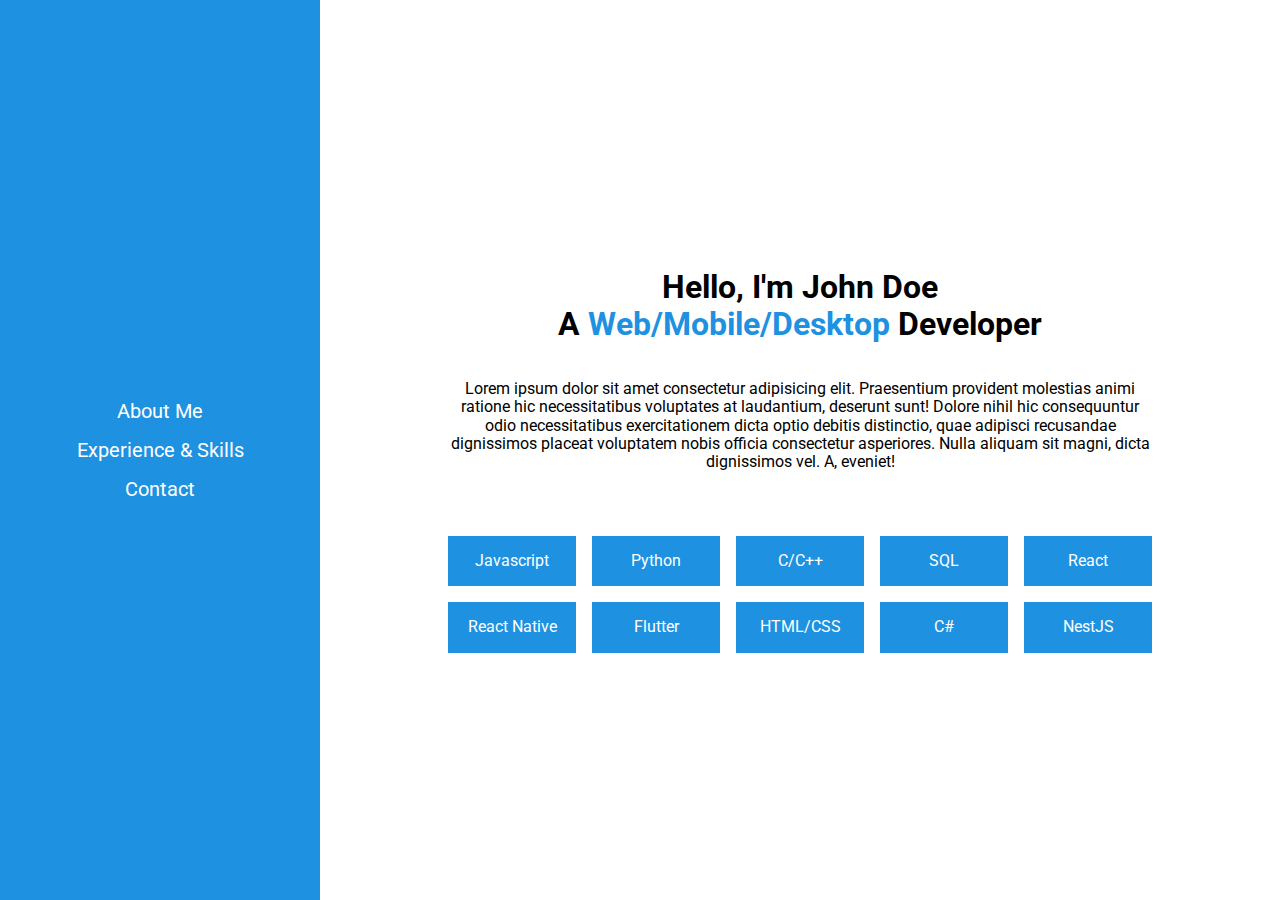
<file: index.html>
<!DOCTYPE html>
<html lang="en">
  <head>
    <meta charset="UTF-8" />
    <meta http-equiv="X-UA-Compatible" content="IE=edge" />
    <meta name="viewport" content="width=device-width, initial-scale=1.0" />
    <title>About Me</title>

    <!-- normalize css -->
    <link rel="stylesheet" href="normalize.css" />

    <!-- google fonts - roboto -->
    <link rel="preconnect" href="https://fonts.googleapis.com" />
    <link rel="preconnect" href="https://fonts.gstatic.com" crossorigin />
    <link
      href="https://fonts.googleapis.com/css2?family=Roboto:wght@400;700&display=swap"
      rel="stylesheet"
    />
    <link rel="stylesheet" href="style.css" />
  </head>
  <body>
    <div class="navigation-container">
      <nav class="nav">
        <ul>
          <li><a class="text-underline" href="index.html">About Me</a></li>
          <li><a href="experience.html">Experience & Skills</a></li>
          <li><a href="contact.html">Contact</a></li>
        </ul>
      </nav>
      <section class="about-me">
        <h1>
          Hello, I'm John Doe <br />
          A <span class="text-primary"> Web/Mobile/Desktop </span> Developer
        </h1>
        <p>
          Lorem ipsum dolor sit amet consectetur adipisicing elit. Praesentium
          provident molestias animi ratione hic necessitatibus voluptates at
          laudantium, deserunt sunt! Dolore nihil hic consequuntur odio
          necessitatibus exercitationem dicta optio debitis distinctio, quae
          adipisci recusandae dignissimos placeat voluptatem nobis officia
          consectetur asperiores. Nulla aliquam sit magni, dicta dignissimos
          vel. A, eveniet!
        </p>

        <div class="skills-container">
          <span>Javascript</span>
          <span>Python</span>
          <span>C/C++</span>
          <span>SQL</span>
          <span>React</span>
          <span>React Native</span>
          <span>Flutter</span>
          <span>HTML/CSS</span>
          <span>C#</span>
          <span>NestJS</span>
        </div>
      </section>
    </div>
  </body>
</html>
</file>
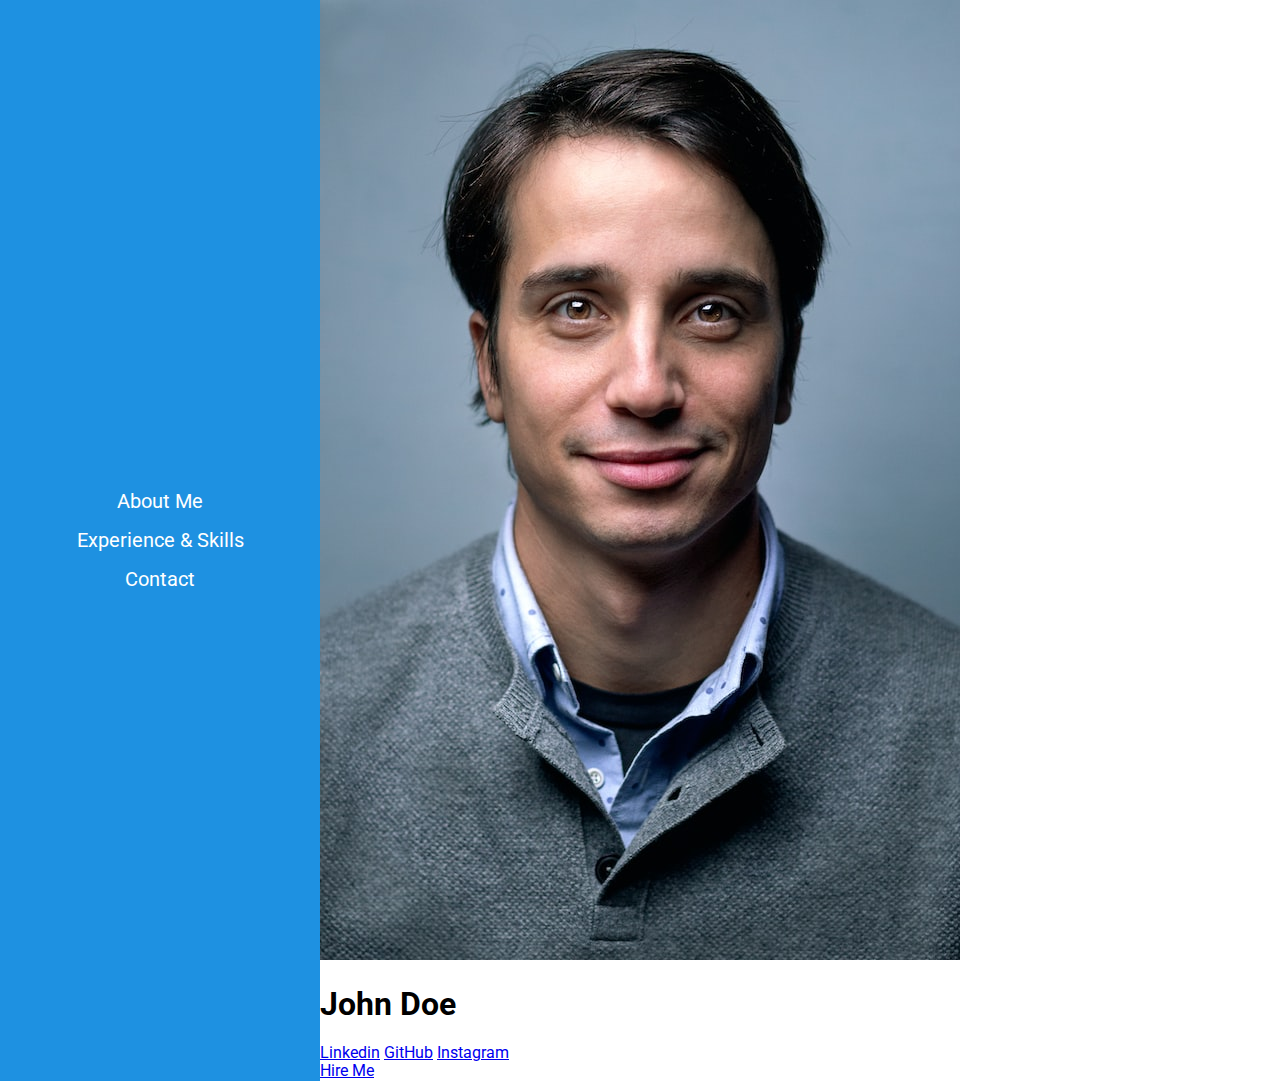
<file: contact.html>
<!DOCTYPE html>
<html lang="en">
  <head>
    <meta charset="UTF-8" />
    <meta http-equiv="X-UA-Compatible" content="IE=edge" />
    <meta name="viewport" content="width=device-width, initial-scale=1.0" />
    <title>About Me</title>

    <link rel="stylesheet" href="normalize.css" />

    <link rel="preconnect" href="https://fonts.googleapis.com" />
    <link rel="preconnect" href="https://fonts.gstatic.com" crossorigin />
    <link
      href="https://fonts.googleapis.com/css2?family=Roboto:wght@400;700&display=swap"
      rel="stylesheet"
    />
    <link rel="stylesheet" href="style.css" />
  </head>
  <body>
    <div class="navigation-container">
      <nav class="nav">
        <ul>
          <li><a href="index.html">About Me</a></li>
          <li><a href="experience.html">Experience & Skills</a></li>
          <li><a class="text-underline" href="contact.html">Contact</a></li>
        </ul>
      </nav>
      <section class="contact">
        <!-- source: unsplash -->
        <img class="profile" src="./profile-unsplash.jpg" />
        <h1>John Doe</h1>
        <div class="social-container">
          <a href="https://www.linkedin.com/">Linkedin</a>
          <a href="https://www.github.com">GitHub</a>
          <a href="https://www.instagram.com">Instagram</a>
        </div>
        <a class="btn" href="mailto:johndoe@gmail.com">Hire Me</a>
      </section>
    </div>
  </body>
</html>
</file>
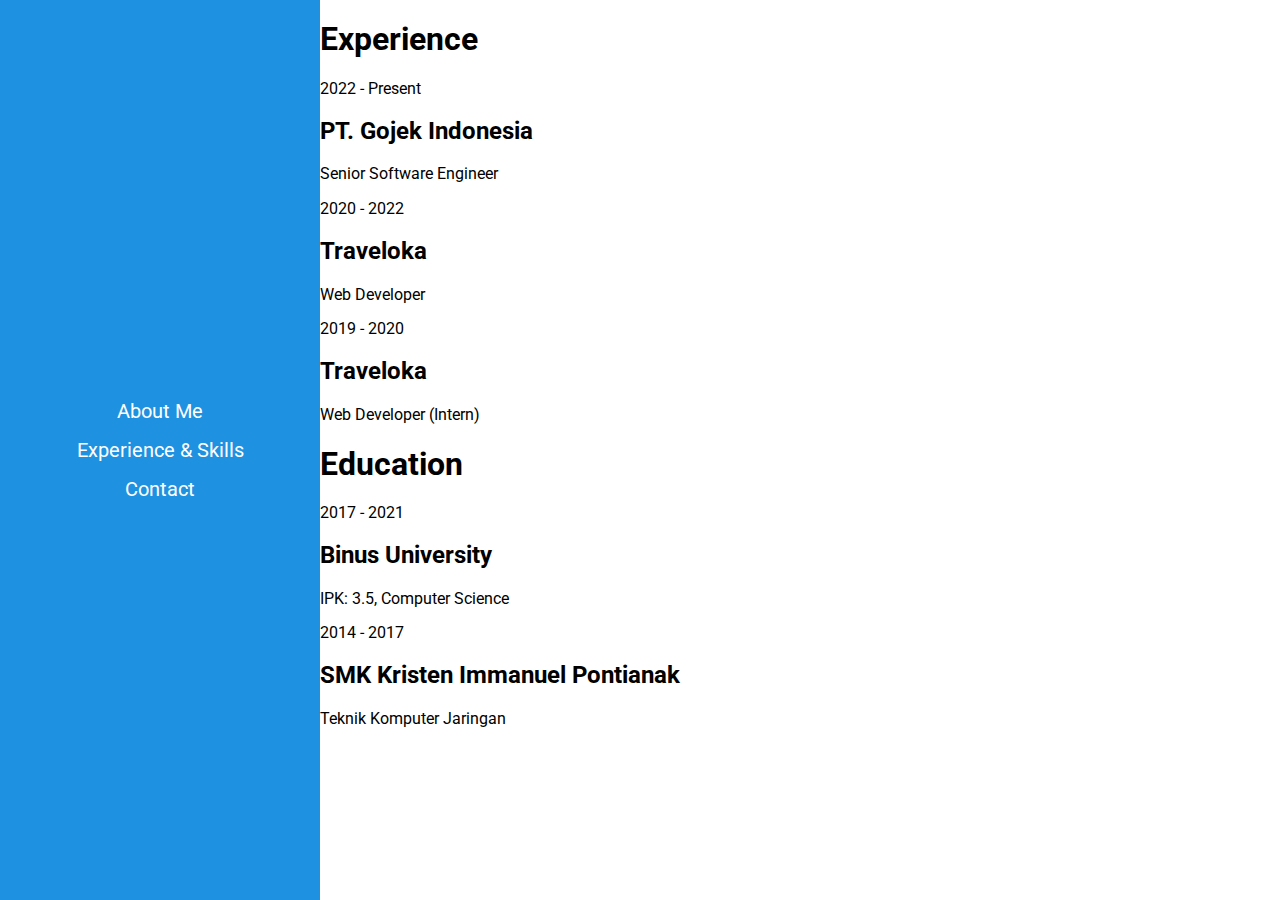
<file: experience.html>
<!DOCTYPE html>
<html lang="en">
  <head>
    <meta charset="UTF-8" />
    <meta http-equiv="X-UA-Compatible" content="IE=edge" />
    <meta name="viewport" content="width=device-width, initial-scale=1.0" />
    <title>About Me</title>

    <link rel="stylesheet" href="normalize.css" />

    <link rel="preconnect" href="https://fonts.googleapis.com" />
    <link rel="preconnect" href="https://fonts.gstatic.com" crossorigin />
    <link
      href="https://fonts.googleapis.com/css2?family=Roboto:wght@400;700&display=swap"
      rel="stylesheet"
    />
    <link rel="stylesheet" href="style.css" />
  </head>
  <body>
    <div class="navigation-container">
      <nav class="nav">
        <ul>
          <li><a href="index.html">About Me</a></li>
          <li><a class="text-underline" href="experience.html">Experience & Skills</a></li>
          <li><a href="contact.html">Contact</a></li>
        </ul>
      </nav>
      <div class="grid-container">
        <section class="experience">
          <h1>Experience</h1>

          <div class="box">
            <span>2022 - Present</span>
            <h2>PT. Gojek Indonesia</h2>
            <p>Senior Software Engineer</p>
          </div>
          <div class="box">
            <span>2020 - 2022</span>
            <h2>Traveloka</h2>
            <p>Web Developer</p>
          </div>
          <div class="box">
            <span>2019 - 2020</span>
            <h2>Traveloka</h2>
            <p>Web Developer (Intern)</p>
        </section>
        <section class="experience">
          <h1>Education</h1>

          <div class="box">
            <span>2017 - 2021</span>
            <h2>Binus University</h2>
            <p>IPK: 3.5, Computer Science</p>
          </div>
          <div class="box">
            <span>2014 - 2017</span>
            <h2>SMK Kristen Immanuel Pontianak</h2>
            <p>Teknik Komputer Jaringan</p>
          </div>
        </section>
      </div>
    </div>
  </body>
</html>
</file>
<file: style.css>
:root {
  --primary: #1e91e1;
}

html,
body,
form,
fieldset,
table,
tr,
td,
img {
  margin: 0;
  padding: 0;
  font-family: Roboto, sans-serif;
}

input,
button,
select,
textarea,
optgroup,
option {
  font-family: inherit;
  font-size: inherit;
  font-style: inherit;
  font-weight: inherit;
}

.navigation-container {
  height: 100vh;
  display: grid;
  grid-template-columns: 20rem auto;
}

.nav {
  background-color: var(--primary);
}

.text-primary {
  color: var(--primary);
}

.nav ul {
  all: unset;
  list-style: none;
  height: 100%;
  display: grid;
  place-content: center;
  /* flex */
  /* align-items: center;
  justify-content: center; */
  text-align: center;
}

.nav ul li {
  margin-block: 0.5rem;
}

.nav ul a {
  font-size: 1.25rem;
  text-decoration: none;
  color: white;
}

section.about-me {
  display: grid;
  place-content: center;
  padding-inline: 8rem;
  text-align: center;
}

div.skills-container {
  display: grid;
  grid-template-columns: 1fr 1fr 1fr 1fr 1fr;
  column-gap: 1rem;
  row-gap: 1rem;
  margin-top: 3rem;
}

.skills-container > span {
  background-color: var(--primary);
  padding-block: 1rem;
  color: white;
}
</file>
